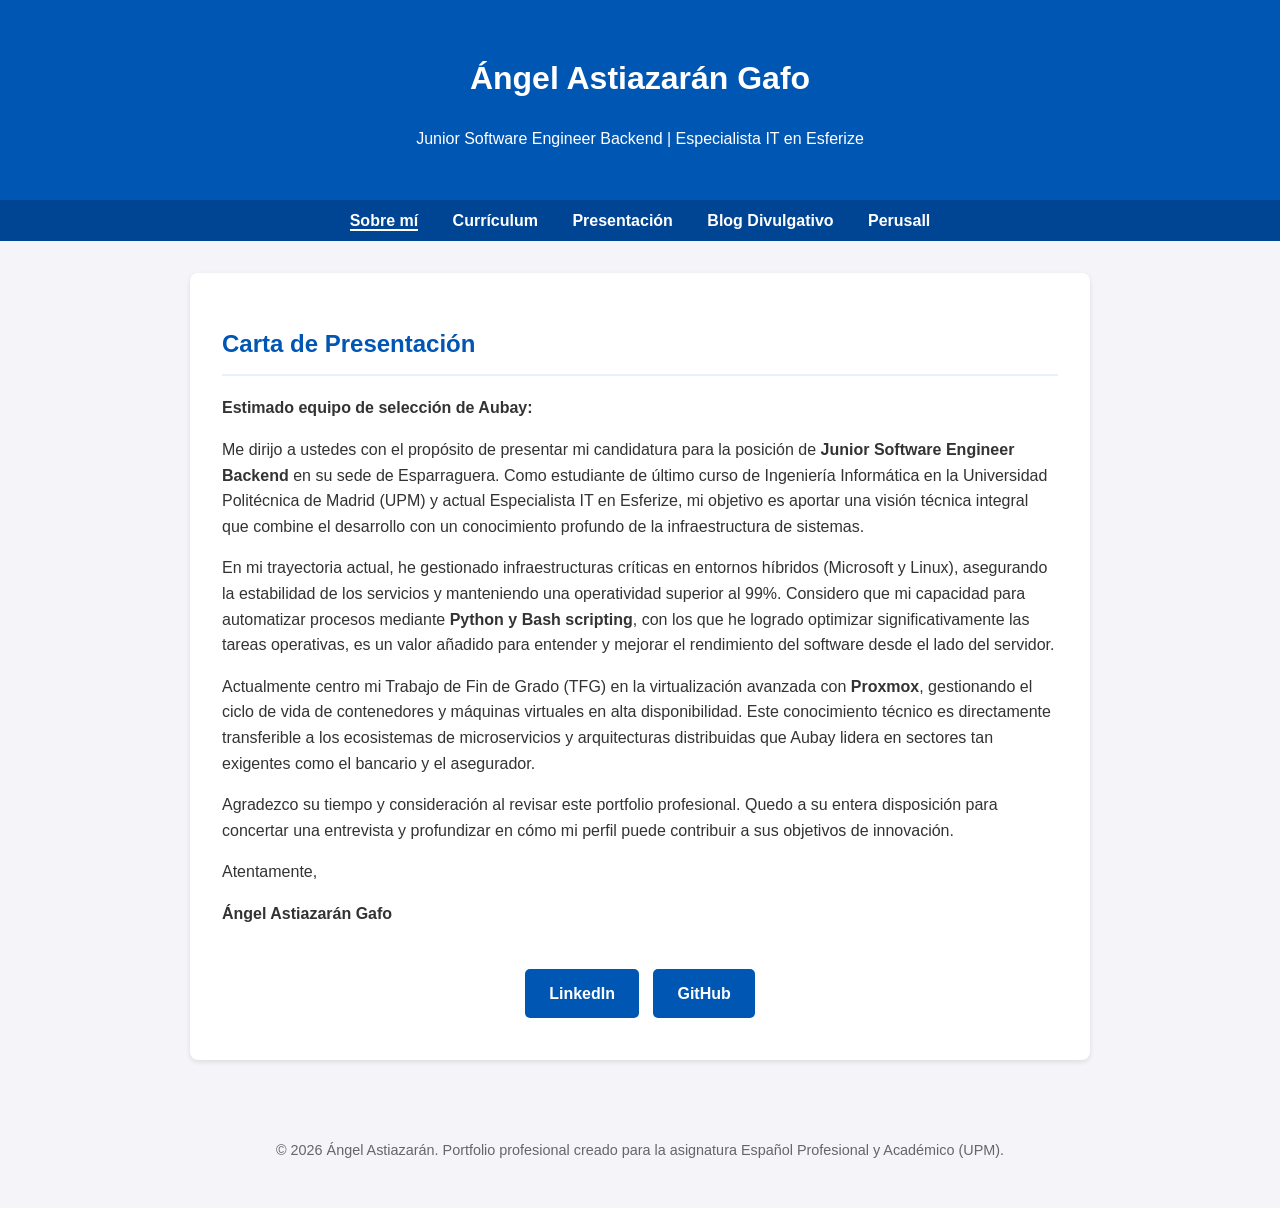
<file: index.html>
<!DOCTYPE html>
<html lang="es">
<head>
    <meta charset="UTF-8">
    <meta name="viewport" content="width=device-width, initial-scale=1.0">
    <title>Ángel Astiazarán | Home</title>
    <link rel="stylesheet" href="style.css">
</head>
<body>

    <header>
        <h1>Ángel Astiazarán Gafo</h1>
        <p>Junior Software Engineer Backend | Especialista IT en Esferize</p>
    </header>

    <nav>
        <a href="index.html" style="border-bottom: 2px solid white;">Sobre mí</a>
        <a href="cv.html">Currículum</a>
        <a href="presentacion.html">Presentación</a>
        <a href="blog.html">Blog Divulgativo</a>
        <a href="perusall.html">Perusall</a>
    </nav>

    <main>
        <section id="presentacion">
            <h2>Carta de Presentación</h2>
            <p><strong>Estimado equipo de selección de Aubay:</strong></p>
            
            <p>Me dirijo a ustedes con el propósito de presentar mi candidatura para la posición de <strong>Junior Software Engineer Backend</strong> en su sede de Esparraguera. Como estudiante de último curso de Ingeniería Informática en la Universidad Politécnica de Madrid (UPM) y actual Especialista IT en Esferize, mi objetivo es aportar una visión técnica integral que combine el desarrollo con un conocimiento profundo de la infraestructura de sistemas.</p>
            
            <p>En mi trayectoria actual, he gestionado infraestructuras críticas en entornos híbridos (Microsoft y Linux), asegurando la estabilidad de los servicios y manteniendo una operatividad superior al 99%. Considero que mi capacidad para automatizar procesos mediante <strong>Python y Bash scripting</strong>, con los que he logrado optimizar significativamente las tareas operativas, es un valor añadido para entender y mejorar el rendimiento del software desde el lado del servidor.</p>
            
            <p>Actualmente centro mi Trabajo de Fin de Grado (TFG) en la virtualización avanzada con <strong>Proxmox</strong>, gestionando el ciclo de vida de contenedores y máquinas virtuales en alta disponibilidad. Este conocimiento técnico es directamente transferible a los ecosistemas de microservicios y arquitecturas distribuidas que Aubay lidera en sectores tan exigentes como el bancario y el asegurador.</p>
            
            <p>Agradezco su tiempo y consideración al revisar este portfolio profesional. Quedo a su entera disposición para concertar una entrevista y profundizar en cómo mi perfil puede contribuir a sus objetivos de innovación.</p>
            
            <p>Atentamente,</p>
            <p><strong>Ángel Astiazarán Gafo</strong></p>
            
            <div style="margin-top: 2rem; text-align: center;">
                <a href="https://www.linkedin.com/in/angel-astiazaran/" class="btn" target="_blank">LinkedIn</a>
                <a href="https://github.com/tu-usuario" class="btn" target="_blank">GitHub</a>
            </div>
        </section>
    </main>

    <footer>
        <p>© 2026 Ángel Astiazarán. Portfolio profesional creado para la asignatura Español Profesional y Académico (UPM).</p>
    </footer>

</body>
</html>
</file>
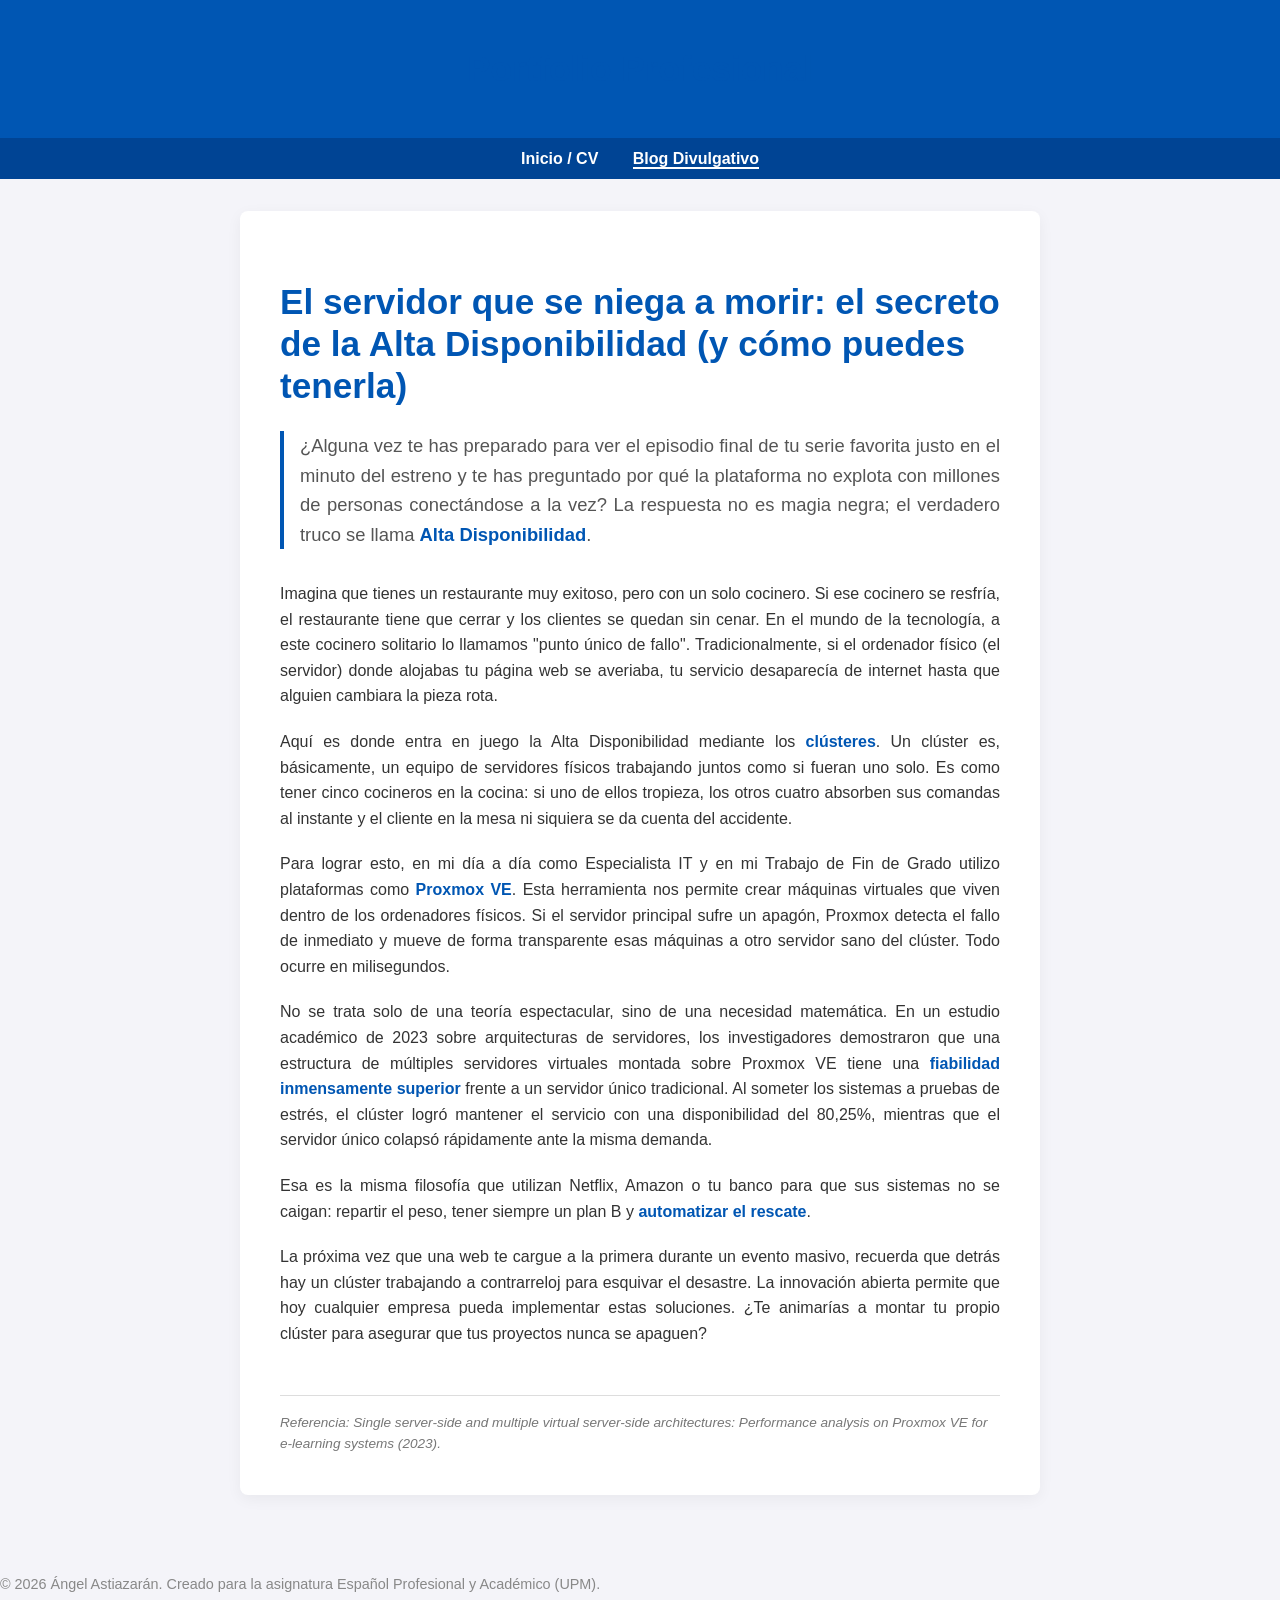
<file: blog.html>
<!DOCTYPE html>
<html lang="es">
<head>
    <meta charset="UTF-8">
    <meta name="viewport" content="width=device-width, initial-scale=1.0">
    <title>Blog - El servidor que se niega a morir | Ángel Astiazarán</title>
    <style>
        :root {
            --primary-color: #0056b3;
            --accent-color: #e6f0ff;
            --text-color: #333;
            --bg-color: #f4f4f9;
            --white: #ffffff;
        }

        body {
            font-family: 'Segoe UI', Roboto, Helvetica, Arial, sans-serif;
            line-height: 1.6;
            color: var(--text-color);
            background-color: var(--bg-color);
            margin: 0;
            padding: 0;
        }

        header {
            background: var(--primary-color);
            color: var(--white);
            padding: 1.5rem 0;
            text-align: center;
        }

        nav {
            background: #004494;
            padding: 0.5rem 0;
            text-align: center;
        }

        nav a {
            color: var(--white);
            margin: 0 15px;
            text-decoration: none;
            font-weight: bold;
        }

        nav a:hover {
            text-decoration: underline;
        }

        main {
            max-width: 800px;
            margin: 2rem auto;
            padding: 0 20px;
        }

        article {
            background: var(--white);
            padding: 2.5rem;
            border-radius: 8px;
            box-shadow: 0 4px 15px rgba(0,0,0,0.05);
        }

        h1 {
            font-size: 2.2rem;
            color: var(--primary-color);
            margin-bottom: 1.5rem;
            line-height: 1.2;
        }

        .lead {
            font-size: 1.15rem;
            font-weight: 500;
            color: #555;
            border-left: 4px solid var(--primary-color);
            padding-left: 1rem;
            margin-bottom: 2rem;
        }

        p {
            margin-bottom: 1.25rem;
            text-align: justify;
        }

        strong {
            color: var(--primary-color);
        }

        .reference {
            margin-top: 3rem;
            padding-top: 1rem;
            border-top: 1px solid #ddd;
            font-size: 0.85rem;
            color: #777;
            font-style: italic;
        }

        footer {
            text-align: center;
            padding: 2rem 0;
            color: #888;
            font-size: 0.9rem;
        }

        @media (max-width: 600px) {
            h1 { font-size: 1.8rem; }
            article { padding: 1.5rem; }
        }
    </style>
</head>
<body>

    <header>
        <h1>Portfolio Profesional</h1>
    </header>

    <nav>
        <a href="index.html">Inicio / CV</a>
        <a href="blog.html" style="border-bottom: 2px solid white;">Blog Divulgativo</a>
    </nav>

    <main>
        <article>
            <h1>El servidor que se niega a morir: el secreto de la Alta Disponibilidad (y cómo puedes tenerla)</h1>
            
            <p class="lead">
                ¿Alguna vez te has preparado para ver el episodio final de tu serie favorita justo en el minuto del estreno y te has preguntado por qué la plataforma no explota con millones de personas conectándose a la vez? La respuesta no es magia negra; el verdadero truco se llama <strong>Alta Disponibilidad</strong>.
            </p>

            <p>
                Imagina que tienes un restaurante muy exitoso, pero con un solo cocinero. Si ese cocinero se resfría, el restaurante tiene que cerrar y los clientes se quedan sin cenar. En el mundo de la tecnología, a este cocinero solitario lo llamamos "punto único de fallo". Tradicionalmente, si el ordenador físico (el servidor) donde alojabas tu página web se averiaba, tu servicio desaparecía de internet hasta que alguien cambiara la pieza rota.
            </p>

            <p>
                Aquí es donde entra en juego la Alta Disponibilidad mediante los <strong>clústeres</strong>. Un clúster es, básicamente, un equipo de servidores físicos trabajando juntos como si fueran uno solo. Es como tener cinco cocineros en la cocina: si uno de ellos tropieza, los otros cuatro absorben sus comandas al instante y el cliente en la mesa ni siquiera se da cuenta del accidente.
            </p>

            <p>
                Para lograr esto, en mi día a día como Especialista IT y en mi Trabajo de Fin de Grado utilizo plataformas como <strong>Proxmox VE</strong>. Esta herramienta nos permite crear máquinas virtuales que viven dentro de los ordenadores físicos. Si el servidor principal sufre un apagón, Proxmox detecta el fallo de inmediato y mueve de forma transparente esas máquinas a otro servidor sano del clúster. Todo ocurre en milisegundos.
            </p>

            <p>
                No se trata solo de una teoría espectacular, sino de una necesidad matemática. En un estudio académico de 2023 sobre arquitecturas de servidores, los investigadores demostraron que una estructura de múltiples servidores virtuales montada sobre Proxmox VE tiene una <strong>fiabilidad inmensamente superior</strong> frente a un servidor único tradicional. Al someter los sistemas a pruebas de estrés, el clúster logró mantener el servicio con una disponibilidad del 80,25%, mientras que el servidor único colapsó rápidamente ante la misma demanda.
            </p>

            <p>
                Esa es la misma filosofía que utilizan Netflix, Amazon o tu banco para que sus sistemas no se caigan: repartir el peso, tener siempre un plan B y <strong>automatizar el rescate</strong>. 
            </p>

            <p>
                La próxima vez que una web te cargue a la primera durante un evento masivo, recuerda que detrás hay un clúster trabajando a contrarreloj para esquivar el desastre. La innovación abierta permite que hoy cualquier empresa pueda implementar estas soluciones. ¿Te animarías a montar tu propio clúster para asegurar que tus proyectos nunca se apaguen?
            </p>

            <div class="reference">
                Referencia: Single server-side and multiple virtual server-side architectures: Performance analysis on Proxmox VE for e-learning systems (2023).
            </div>
        </article>
    </main>

    <footer>
        <p>© 2026 Ángel Astiazarán. Creado para la asignatura Español Profesional y Académico (UPM).</p>
    </footer>

</body>
</html>
</file>
<file: style.css>
:root {
    --primary-color: #0056b3;
    --accent-color: #e6f0ff;
    --text-color: #333;
    --bg-color: #f4f4f9;
    --white: #ffffff;
}

body {
    font-family: 'Segoe UI', Roboto, Helvetica, Arial, sans-serif;
    line-height: 1.6;
    color: var(--text-color);
    background-color: var(--bg-color);
    margin: 0;
}

header {
    background: var(--primary-color);
    color: var(--white);
    padding: 2rem 0;
    text-align: center;
}

nav {
    background: #004494;
    padding: 0.5rem 0;
    text-align: center;
    position: sticky;
    top: 0;
    z-index: 1000;
}

nav a {
    color: var(--white);
    margin: 0 15px;
    text-decoration: none;
    font-weight: bold;
}

nav a:hover { text-decoration: underline; }

main {
    max-width: 900px;
    margin: 2rem auto;
    padding: 0 20px;
    min-height: 70vh;
}

section {
    background: var(--white);
    padding: 2rem;
    border-radius: 8px;
    box-shadow: 0 2px 5px rgba(0,0,0,0.1);
}

h2 { color: var(--primary-color); border-bottom: 2px solid var(--accent-color); padding-bottom: 10px; }

.btn {
    display: inline-block;
    background: var(--primary-color);
    color: var(--white);
    padding: 12px 24px;
    text-decoration: none;
    border-radius: 5px;
    font-weight: bold;
    margin: 10px 5px;
}

.pdf-container {
    width: 100%;
    height: 600px;
    border: 1px solid #ddd;
    margin-top: 20px;
}

footer {
    text-align: center;
    padding: 2rem 0;
    color: #666;
    font-size: 0.9rem;
}
</file>
